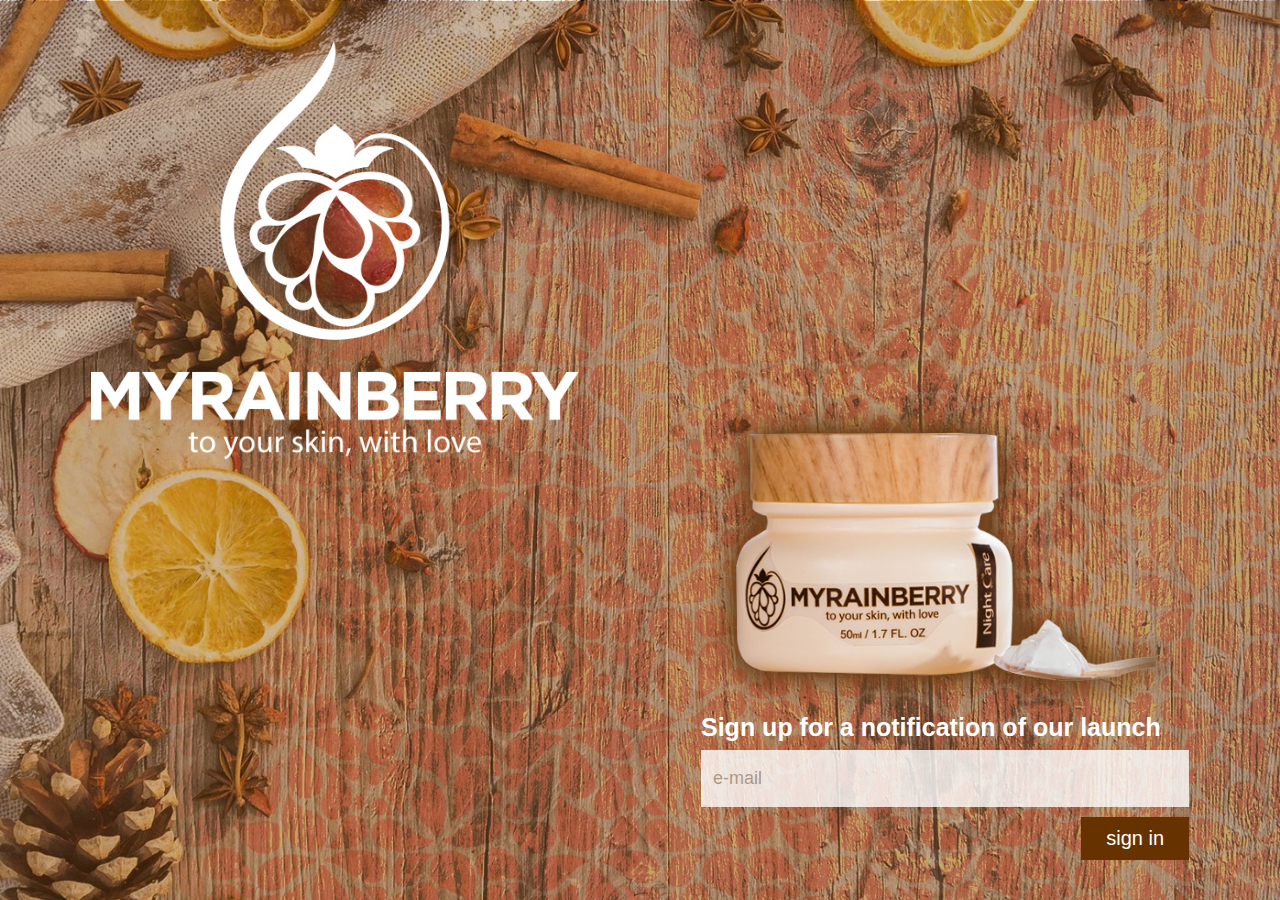
<file: index.html>
<!DOCTYPE html>
<html lang="en">

<head>
    <meta charset="UTF-8">
    <meta name="viewport" content="width=device-width, initial-scale=1.0">
    <link rel="stylesheet" href="css/style.min.css">
    <link rel="shortcut icon" href="img/favicon.png" type="image/x-icon">
    <title>MyRainBerry</title>
</head>

<body>


    <main class="main">
        <div class="container">
            <div class="main__inner">

                <div class="main__left">
                    <img src="img/logo.png" alt="" class="main__logo">
                </div>
                <div class="main__right">
                    <img src="img/bottle.png" alt="" class="main__pic">
                    <img src="img/bottle2.png" alt="" class="main__pic2">
                    <form action="telegram.php" method="POST" class="main__form">
                        <p class="main__form_text">
                            Sign up for a notification of our launch
                        </p>
                        <input type="email" name="user_email" id="" class="main__form_input" placeholder="e-mail">
                        <div class="right">
                            <button class="main__form_btn" type="submit">sign in</button>
                        </div>
                    </form>
                </div>

            </div>
        </div>
    </main>


</body>

</html>
</file>
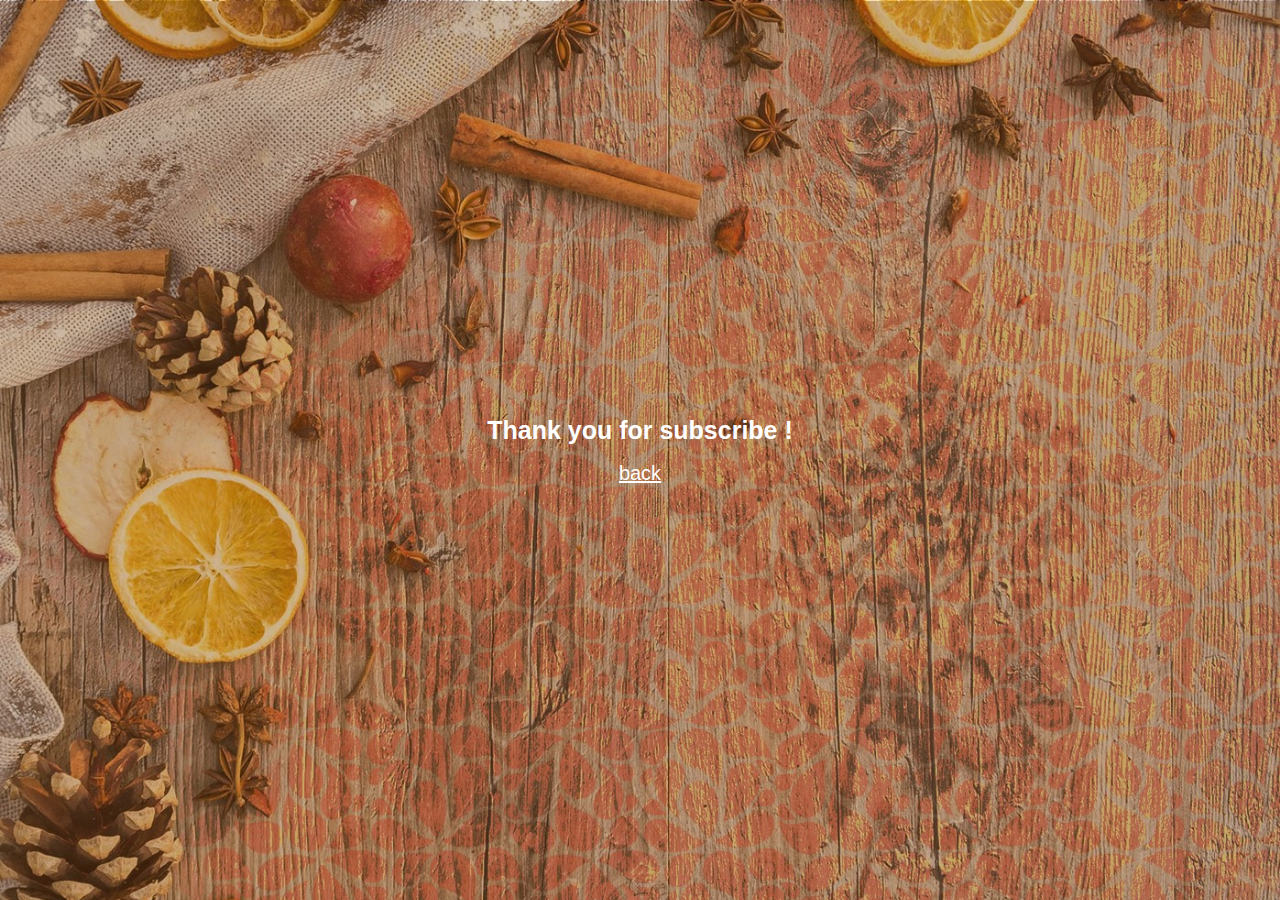
<file: thank-you.html>
<!DOCTYPE html>
<html lang="en">

<head>
    <meta charset="UTF-8">
    <meta name="viewport" content="width=device-width, initial-scale=1.0">
    <link rel="stylesheet" href="css/success.min.css">
    <link rel="shortcut icon" href="img/favicon.png" type="image/x-icon">

    <title>MyRainBerry</title>
</head>

<body>

    <div class="success">
        <div class="container">
            <div class="success__inner">
                <p class="success__text">
                    Thank you for subscribe !
                </p>
                <a href="index.html" class="success__back">back</a>
            </div>
        </div>
    </div>

</body>

</html>
</file>
<file: css/style.min.css>
*{-webkit-box-sizing:border-box;box-sizing:border-box}a,abbr,acronym,address,applet,article,aside,audio,b,big,blockquote,body,canvas,caption,center,cite,code,dd,del,details,dfn,div,dl,dt,em,embed,fieldset,figcaption,figure,footer,form,h1,h2,h3,h4,h5,h6,header,hgroup,html,i,iframe,img,ins,kbd,label,legend,li,mark,menu,nav,object,ol,output,p,pre,q,ruby,s,samp,section,small,span,strike,strong,sub,summary,sup,table,tbody,td,tfoot,th,thead,time,tr,tt,u,ul,var,video{margin:0;padding:0;border:0;font-size:100%;font:inherit;vertical-align:baseline}focus{outline:0}article,aside,details,figcaption,figure,footer,header,hgroup,menu,nav,section{display:block}body{line-height:1;-webkit-box-sizing:border-box;box-sizing:border-box}ol,ul{list-style:none}blockquote,q{quotes:none}blockquote:after,blockquote:before,q:after,q:before{content:'';content:none}table{border-collapse:collapse;border-spacing:0}input[type=search]::-webkit-search-cancel-button,input[type=search]::-webkit-search-decoration,input[type=search]::-webkit-search-results-button,input[type=search]::-webkit-search-results-decoration{-webkit-appearance:none;-moz-appearance:none}input[type=search]{-webkit-appearance:none;-moz-appearance:none;-webkit-box-sizing:content-box;box-sizing:content-box}textarea{overflow:auto;vertical-align:top;resize:vertical}audio,canvas,video{display:inline-block}audio:not([controls]){display:none;height:0}[hidden]{display:none}html{font-size:100%;-webkit-text-size-adjust:100%;-ms-text-size-adjust:100%;-webkit-box-sizing:border-box;box-sizing:border-box}a:focus{outline:thin dotted}a:active,a:hover{outline:0}img{border:0;-ms-interpolation-mode:bicubic}figure{margin:0}form{margin:0}fieldset{border:1px solid silver;margin:0 2px;padding:.35em .625em .75em}legend{border:0;padding:0;white-space:normal}button,input,select,textarea{-webkit-box-sizing:border-box;box-sizing:border-box;font-size:100%;margin:0;vertical-align:baseline}button,input{-webkit-box-sizing:border-box;box-sizing:border-box;line-height:normal}button,select{text-transform:none}button,html input[type=button],input[type=reset],input[type=submit]{-webkit-appearance:button;cursor:pointer}button[disabled],html input[disabled]{cursor:default}input[type=checkbox],input[type=radio]{-webkit-box-sizing:border-box;box-sizing:border-box;padding:0}input[type=search]{-webkit-appearance:textfield;-webkit-box-sizing:content-box;box-sizing:content-box}input[type=search]::-webkit-search-cancel-button,input[type=search]::-webkit-search-decoration{-webkit-appearance:none}button::-moz-focus-inner,input::-moz-focus-inner{border:0;padding:0}textarea{overflow:auto;vertical-align:top}table{border-collapse:collapse;border-spacing:0}button,html,input,select,textarea{color:#222}::-moz-selection{background:#b3d4fc;text-shadow:none}::selection{background:#b3d4fc;text-shadow:none}img{vertical-align:middle}fieldset{border:0;margin:0;padding:0}textarea{resize:vertical}.chromeframe{margin:.2em 0;background:#ccc;color:#000;padding:.2em 0}body{font-family:-apple-system,BlinkMacSystemFont,'Segoe UI',Roboto,Oxygen,Ubuntu,Cantarell,'Open Sans','Helvetica Neue',sans-serif;color:#fff}.container{width:100%;max-width:1460px;padding:0 30px;margin:0 auto}.right{display:-webkit-box;display:-ms-flexbox;display:flex;-webkit-box-pack:end;-ms-flex-pack:end;justify-content:flex-end}.main{height:100vh;background-color:rgba(129,78,27,.4);background:url(../img/bg.jpg) no-repeat top;background-size:cover;overflow:auto}.main__inner{display:-webkit-box;display:-ms-flexbox;display:flex;width:100%;height:100vh;-webkit-box-align:center;-ms-flex-align:center;align-items:center;-ms-flex-pack:distribute;justify-content:space-around;padding-top:40px}.main__left{width:40%;margin-bottom:auto}.main__logo{display:block;width:100%;height:auto}.main__right{width:40%;margin-top:auto;padding-bottom:40px}.main__pic{display:block;width:100%;height:auto}.main__pic2{display:none;width:100%;height:auto}.main__form_text{font-size:clamp(12px,2.5vw,25px);font-weight:700}.main__form_input{width:100%;font-size:clamp(10px,2.5vw,18px);padding:1em 12px;margin:10px 0;outline:0;border:none;background-color:rgba(255,255,255,.8);color:#3c3c3c}.main__form_input::-webkit-input-placeholder{color:rgba(60,26,0,.4);font-size:clamp(10px,2.5vw,18px)}.main__form_input:-ms-input-placeholder{color:rgba(60,26,0,.4);font-size:clamp(10px,2.5vw,18px)}.main__form_input::-ms-input-placeholder{color:rgba(60,26,0,.4);font-size:clamp(10px,2.5vw,18px)}.main__form_input::placeholder{color:rgba(60,26,0,.4);font-size:clamp(10px,2.5vw,18px)}.main__form_btn{display:inline-block;color:#fff;font-size:clamp(10px,2.5vw,20px);padding:.5em 1.25em;background-color:#630;border:none;outline:0}@media screen and (max-width:768px){.main{overflow:scroll}.main__inner{-webkit-box-orient:vertical;-webkit-box-direction:normal;-ms-flex-direction:column;flex-direction:column;-webkit-box-align:center;-ms-flex-align:center;align-items:center;height:100vh;min-height:530px;-ms-flex-pack:distribute;justify-content:space-around}.main__left{width:100%;margin:0;margin-bottom:20px}.main__right{width:100%;margin:0}.main__logo{max-width:250px;margin:0 auto}.main__pic{display:none}.main__pic2{display:block;max-width:200px;margin:0 auto}.main__form_text{text-align:center}.main__form_input{display:block;margin:10px auto;max-width:70%}.main__form_btn{margin:0 auto}}
</file>
<file: css/success.min.css>
*{-webkit-box-sizing:border-box;box-sizing:border-box}a,abbr,acronym,address,applet,article,aside,audio,b,big,blockquote,body,canvas,caption,center,cite,code,dd,del,details,dfn,div,dl,dt,em,embed,fieldset,figcaption,figure,footer,form,h1,h2,h3,h4,h5,h6,header,hgroup,html,i,iframe,img,ins,kbd,label,legend,li,mark,menu,nav,object,ol,output,p,pre,q,ruby,s,samp,section,small,span,strike,strong,sub,summary,sup,table,tbody,td,tfoot,th,thead,time,tr,tt,u,ul,var,video{margin:0;padding:0;border:0;font-size:100%;font:inherit;vertical-align:baseline}focus{outline:0}article,aside,details,figcaption,figure,footer,header,hgroup,menu,nav,section{display:block}body{line-height:1;-webkit-box-sizing:border-box;box-sizing:border-box}ol,ul{list-style:none}blockquote,q{quotes:none}blockquote:after,blockquote:before,q:after,q:before{content:'';content:none}table{border-collapse:collapse;border-spacing:0}input[type=search]::-webkit-search-cancel-button,input[type=search]::-webkit-search-decoration,input[type=search]::-webkit-search-results-button,input[type=search]::-webkit-search-results-decoration{-webkit-appearance:none;-moz-appearance:none}input[type=search]{-webkit-appearance:none;-moz-appearance:none;-webkit-box-sizing:content-box;box-sizing:content-box}textarea{overflow:auto;vertical-align:top;resize:vertical}audio,canvas,video{display:inline-block}audio:not([controls]){display:none;height:0}[hidden]{display:none}html{font-size:100%;-webkit-text-size-adjust:100%;-ms-text-size-adjust:100%;-webkit-box-sizing:border-box;box-sizing:border-box}a:focus{outline:thin dotted}a:active,a:hover{outline:0}img{border:0;-ms-interpolation-mode:bicubic}figure{margin:0}form{margin:0}fieldset{border:1px solid silver;margin:0 2px;padding:.35em .625em .75em}legend{border:0;padding:0;white-space:normal}button,input,select,textarea{-webkit-box-sizing:border-box;box-sizing:border-box;font-size:100%;margin:0;vertical-align:baseline}button,input{-webkit-box-sizing:border-box;box-sizing:border-box;line-height:normal}button,select{text-transform:none}button,html input[type=button],input[type=reset],input[type=submit]{-webkit-appearance:button;cursor:pointer}button[disabled],html input[disabled]{cursor:default}input[type=checkbox],input[type=radio]{-webkit-box-sizing:border-box;box-sizing:border-box;padding:0}input[type=search]{-webkit-appearance:textfield;-webkit-box-sizing:content-box;box-sizing:content-box}input[type=search]::-webkit-search-cancel-button,input[type=search]::-webkit-search-decoration{-webkit-appearance:none}button::-moz-focus-inner,input::-moz-focus-inner{border:0;padding:0}textarea{overflow:auto;vertical-align:top}table{border-collapse:collapse;border-spacing:0}button,html,input,select,textarea{color:#222}::-moz-selection{background:#b3d4fc;text-shadow:none}::selection{background:#b3d4fc;text-shadow:none}img{vertical-align:middle}fieldset{border:0;margin:0;padding:0}textarea{resize:vertical}.chromeframe{margin:.2em 0;background:#ccc;color:#000;padding:.2em 0}body{font-family:-apple-system,BlinkMacSystemFont,'Segoe UI',Roboto,Oxygen,Ubuntu,Cantarell,'Open Sans','Helvetica Neue',sans-serif;color:#fff}.container{width:100%;max-width:1500px;padding:0 50px;margin:0 auto}.success{background-color:rgba(129,78,27,.4);background:url(../img/bg.jpg) no-repeat top;background-size:cover}.success__inner{display:-webkit-box;display:-ms-flexbox;display:flex;height:100vh;-webkit-box-orient:vertical;-webkit-box-direction:normal;-ms-flex-direction:column;flex-direction:column;-webkit-box-pack:center;-ms-flex-pack:center;justify-content:center;-webkit-box-align:center;-ms-flex-align:center;align-items:center}.success__text{display:block;font-weight:700;font-size:clamp(15px,2.5vw,25px);margin-bottom:clamp(10px,2.5vw,20px)}.success__back{color:#fff;font-size:clamp(10px,2.5vw,20px)}
</file>
